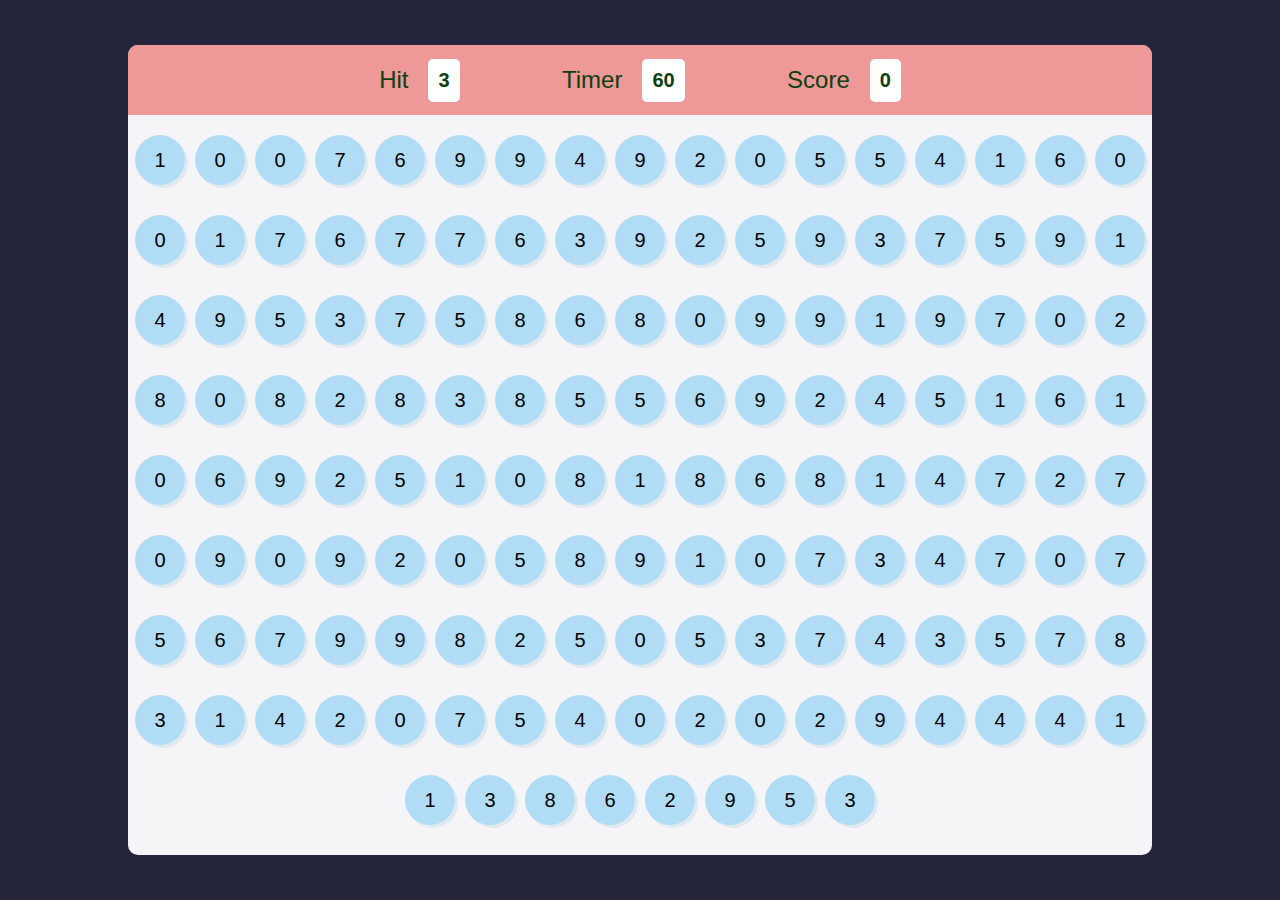
<file: Bubble_Game/index.html>
<!DOCTYPE html>
<html lang="en">
<head>
    <meta charset="UTF-8">
    <meta name="viewport" content="width=device-width, initial-scale=1.0">
    <title>Bubble Game</title>
    <link rel="stylesheet" href="style.css">
</head>
<body>
    
    <div id="main">
        <div class="box">
            <div class="nav">
                <div class="element">
                    <h2>Hit</h2>
                    <div class="values" id="hit">5</div>
                </div>
                <div class="element">
                    <h2>Timer</h2>
                    <div class="values" id="timer">60</div>
                </div>
                <div class="element">
                    <h2>Score</h2>
                    <div class="values" id="score">0</div>
                </div>
            </div>
            <div class="box-bottom">
            
            </div>
        </div>
    </div>

    <script src="script.js"></script>
</body>
</html>
</file>
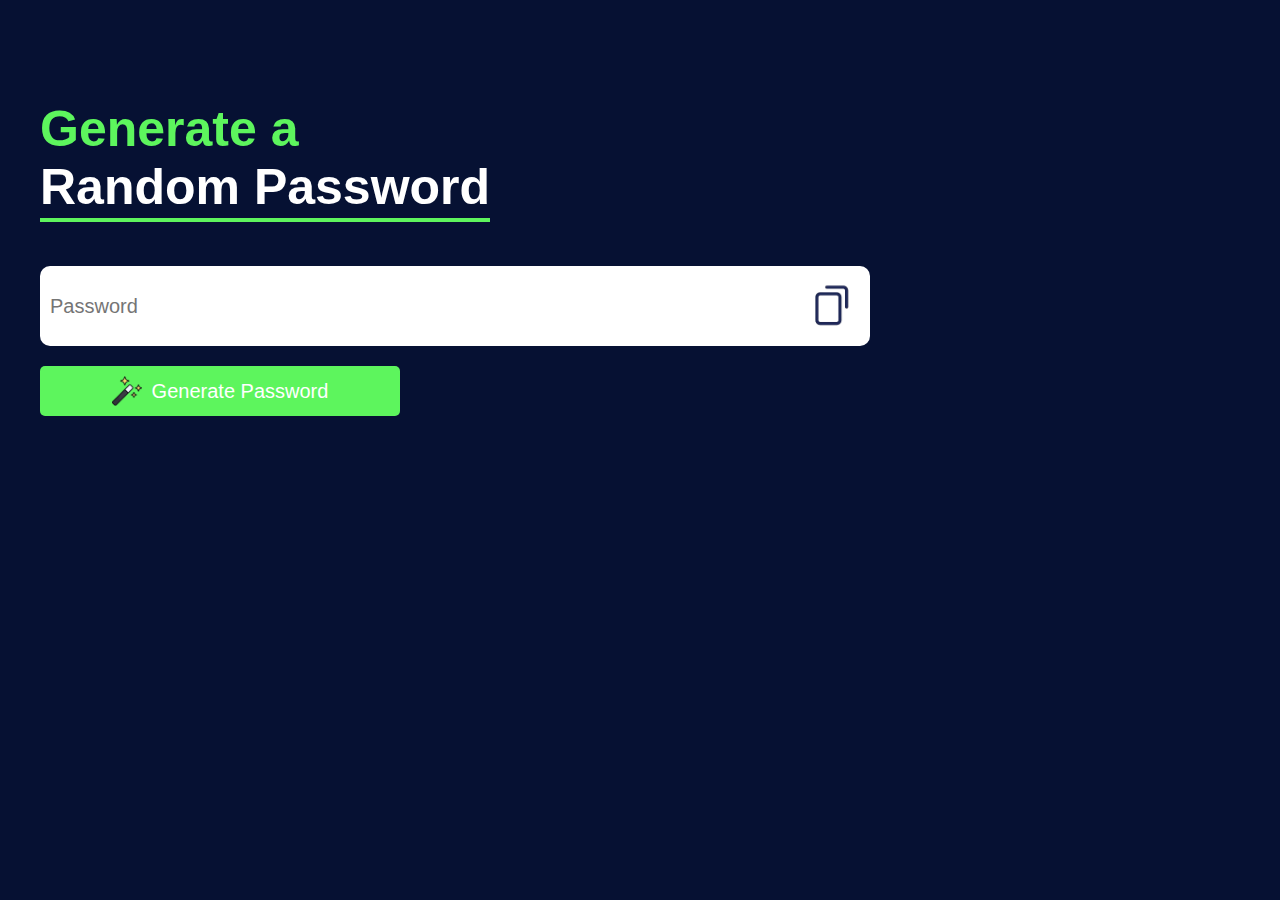
<file: random_pass_generator/index.html>
<!DOCTYPE html>
<html lang="en">
<head>
    <meta charset="UTF-8">
    <meta name="viewport" content="width=device-width, initial-scale=1.0">
    <title>Random Password Generator</title>
    <link rel="stylesheet" href="style.css">
</head>
<body>
    
    <div class="container">
        <h1>Generate a <br><span>Random Password</span></h1>

        <div class="display">
            <input type="text" id="password" placeholder="Password">
            <img id="copy" src="images/copy.png" onclick="copyPass()">
        </div>

        <button onclick="genPass()" class="gen-pass"><img src="images/magic-wand.png" alt="">Generate Password</button>

    </div>

    <script src="script.js"></script>
</body>
</html>
</file>
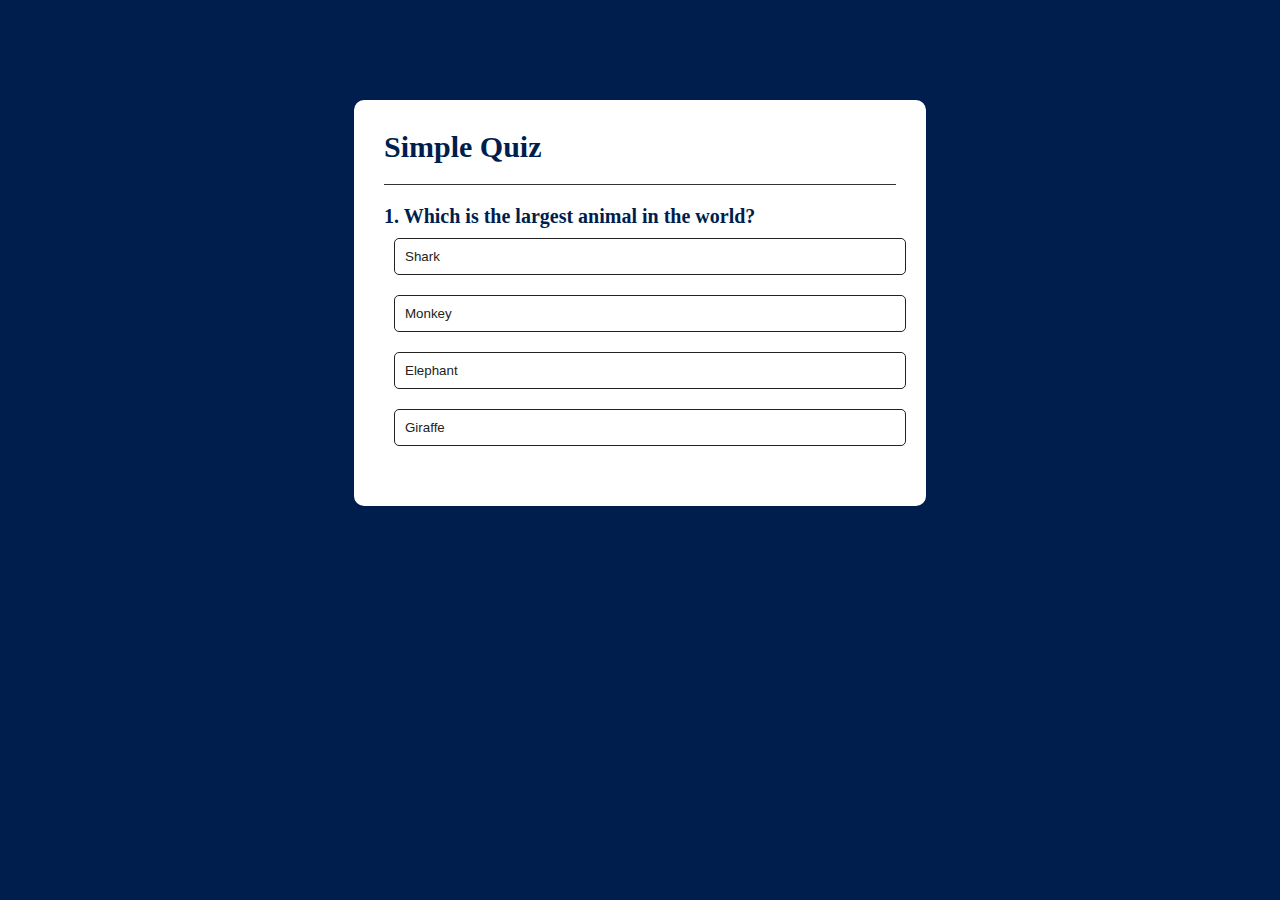
<file: Simple_Quiz/index.html>
<!DOCTYPE html>
<html lang="en">
<head>
    <meta charset="UTF-8">
    <meta name="viewport" content="width=device-width, initial-scale=1.0">
    <title>Quiz App</title>
    <link rel="stylesheet" href="style.css">
</head>
<body>
    
    <div class="container">
        <h1>Simple Quiz</h1>

        <div class="quiz">
            <h2 class="question">Question</h2>
            <div id="answer-btns">
            </div>
            <button class="next">Next</button>
        </div>
    </div>

    <script src="script.js"></script>
</body>
</html>
</file>
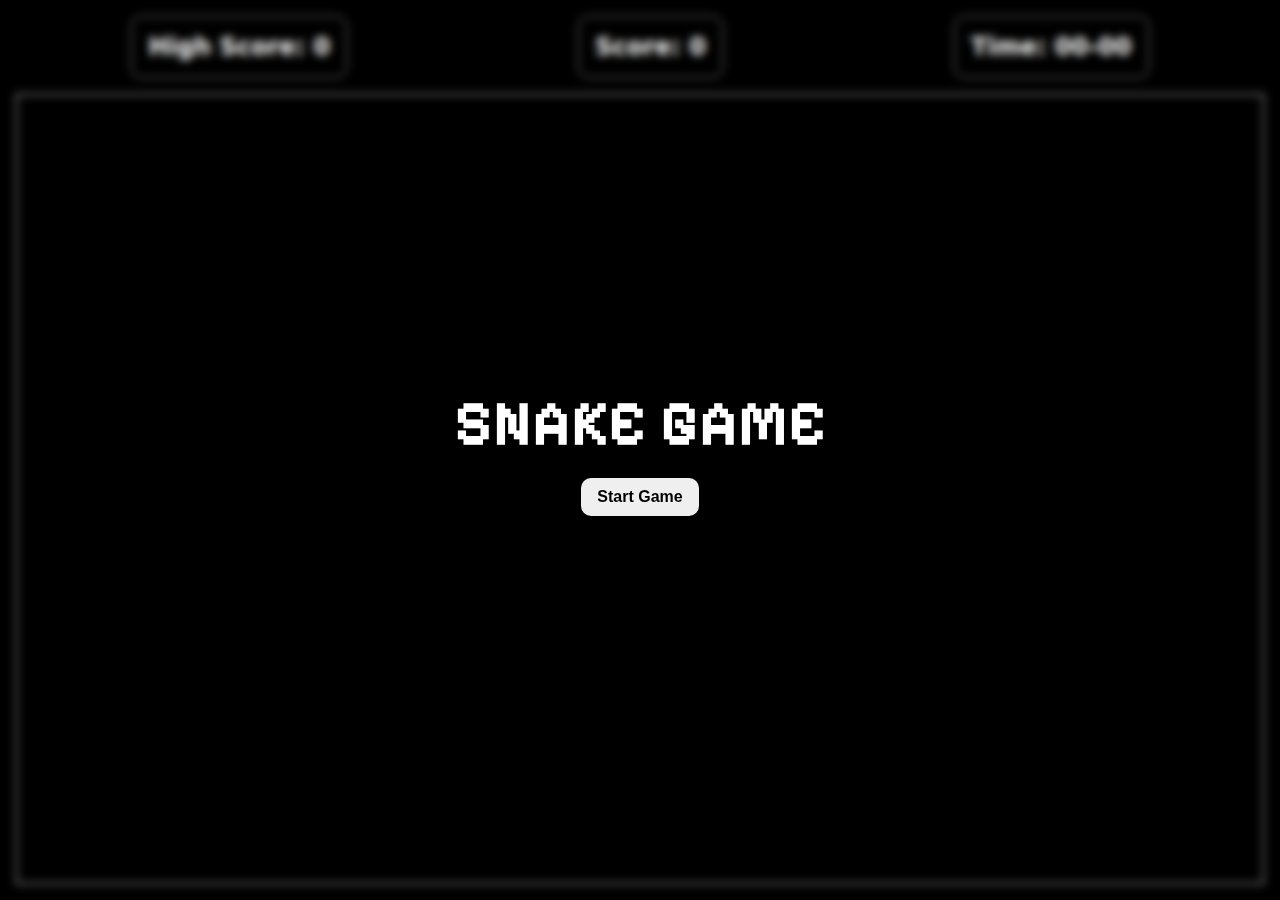
<file: snake_game/index.html>
<!DOCTYPE html>
<html lang="en">
  <head>
    <meta charset="UTF-8" />
    <meta name="viewport" content="width=device-width, initial-scale=1.0" />
    <title>Snake Game</title>
    <link rel="stylesheet" href="style.css" />
  </head>
  <body>
    <main>
      <section>
        <div class="infos">
          <div class="info">
            <h2>High Score: <span id="hscore">0</span></h2>
          </div>
          <div class="info">
            <h2>Score: <span id="score">0</span></h2>
          </div>
          <div class="info">
            <h2>Time: <span id="time">00-00</span></h2>
          </div>
        </div>

        <div class="board">
        </div>
      </section>

      <div class="over">

        <div class="start-game">
          <h1 style="font-family: Pixelify Sans; font-size: 4rem;">SNAKE GAME</h1>
          <button class="btn btn-start">Start Game</button>
        </div>
        
        <div class="game-over">
          <h1 style="font-family: Pixelify Sans; font-size: 4rem;">GAME OVER</h1>
          <button class="btn btn-over">Restart</button>
        </div>
        
      </div>

    </main>

    <script src="script.js"></script>
  </body>
</html>
</file>
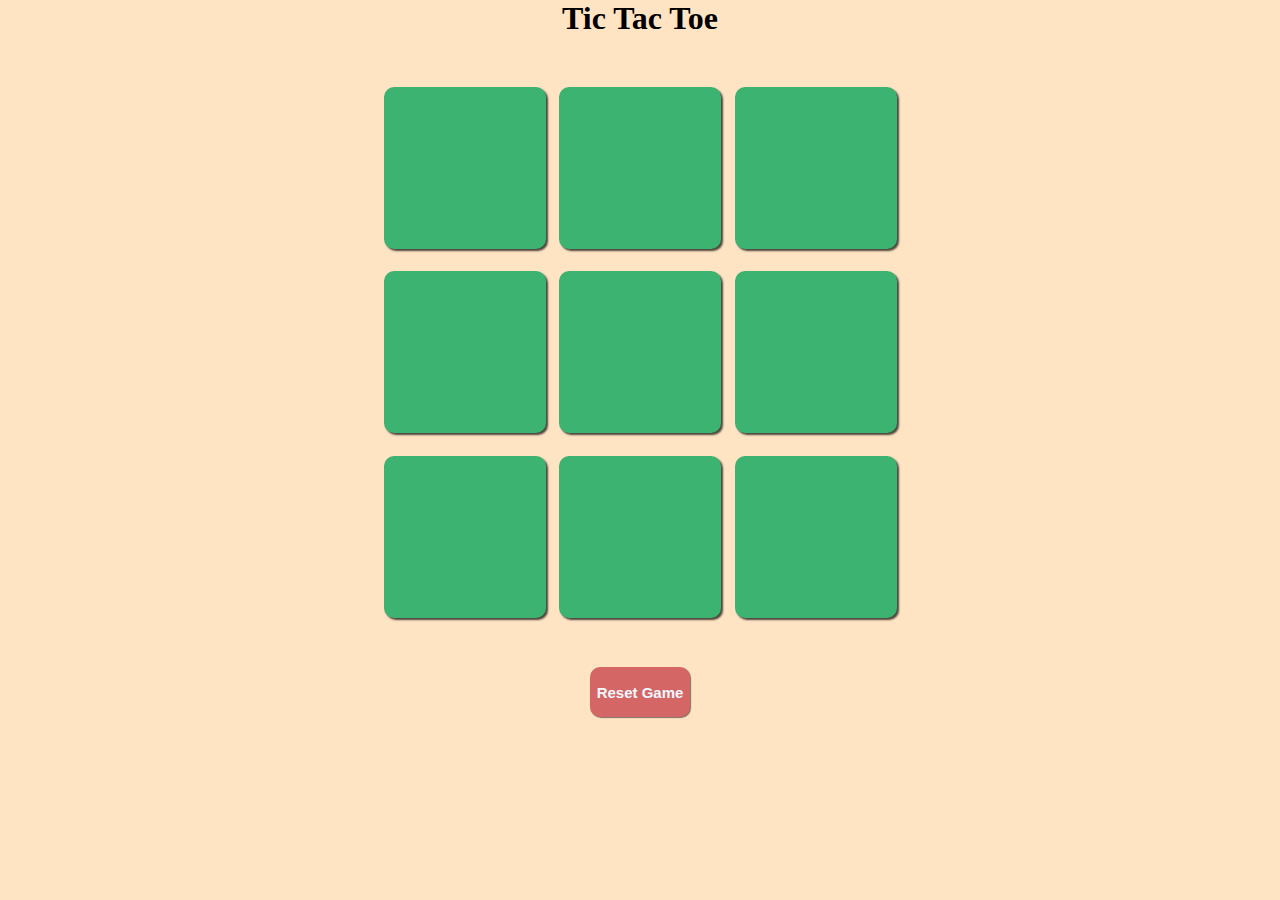
<file: tic tac toe/index.html>
<!DOCTYPE html>
<html lang="en">
<head>
    <meta charset="UTF-8">
    <meta name="viewport" content="width=device-width, initial-scale=1.0">
    <title>Tic-Tac-Toe</title>
    <link rel="stylesheet" href="style.css">
</head>
<body>
    <div class="msg-box hide">
        <p id="msg">Winner</p>
        <button class="new-game">New Game</button>
    </div>
    <h1>Tic Tac Toe</h1>
    <main>
        <div class="container">
            <div class="game">
                <button class="box"></button>
                <button class="box"></button>
                <button class="box"></button>
                <button class="box"></button>
                <button class="box"></button>
                <button class="box"></button>
                <button class="box"></button>
                <button class="box"></button>
                <button class="box"></button>
            </div>
        </div>
        <button id="reset">Reset Game</button>
    </main>
    <script src="script.js"></script>
</body>
</html>
</file>
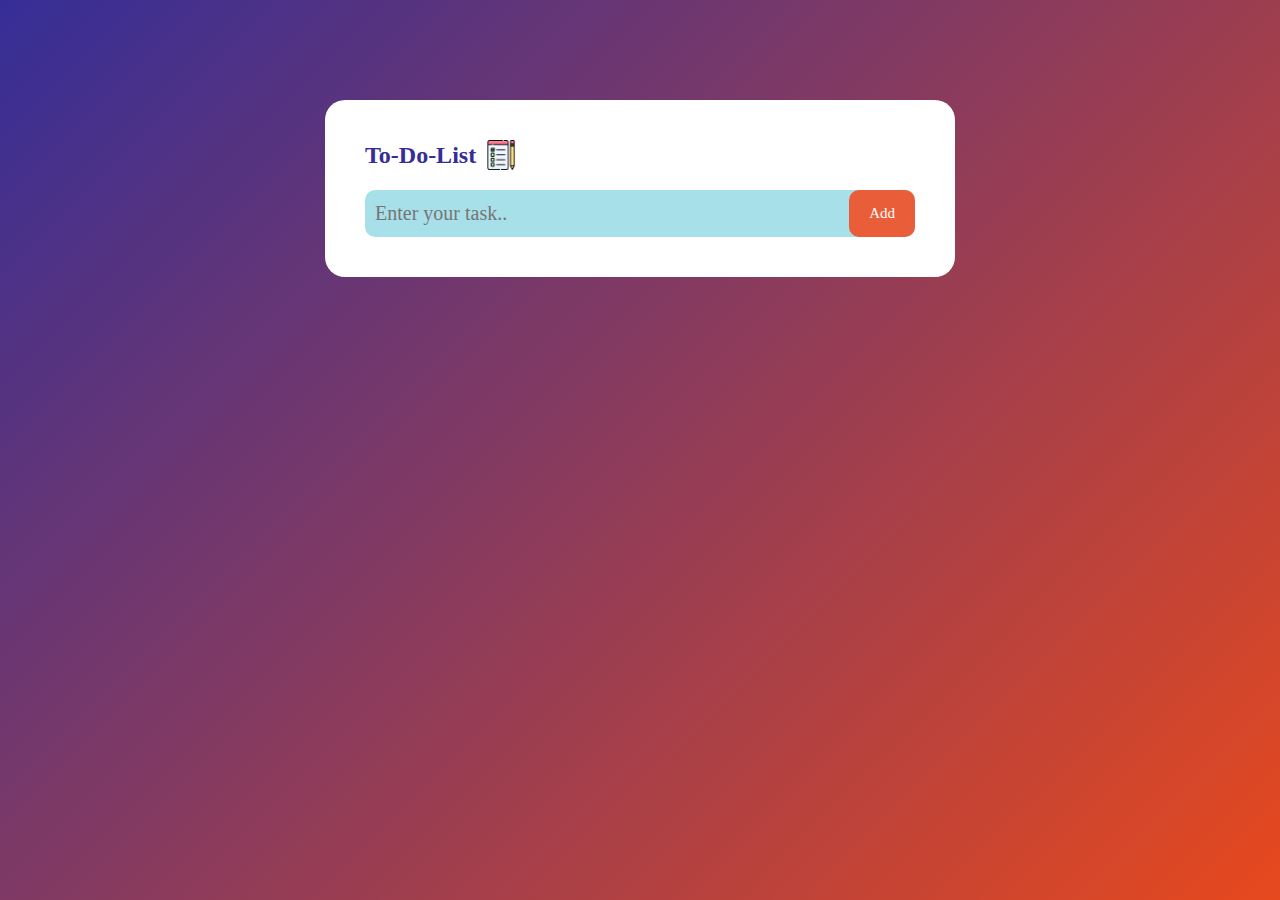
<file: To-Do-List/index.html>
<!DOCTYPE html>
<html lang="en">
<head>
    <meta charset="UTF-8">
    <meta name="viewport" content="width=device-width, initial-scale=1.0">
    <link rel="stylesheet" href="style.css">
    <title>Document</title>
</head>
<body>
    <div class="container">
        <div class="to-do">
            <h2>To-Do-List <img src="images/icon.png"></h2>
            <div class="input-btn">
                <input type="text" id="input-box" placeholder="Enter your task..">
                <button id="btn">Add</button>
            </div>

            <ul class="list-container">
                <!-- <li class="checked">Task 1</li>
                <li>Task 2</li>
                <li>Task 3</li> -->
            </ul>
            
        </div>
    </div>

    <script src="script.js"></script>
</body>
</html>
</file>
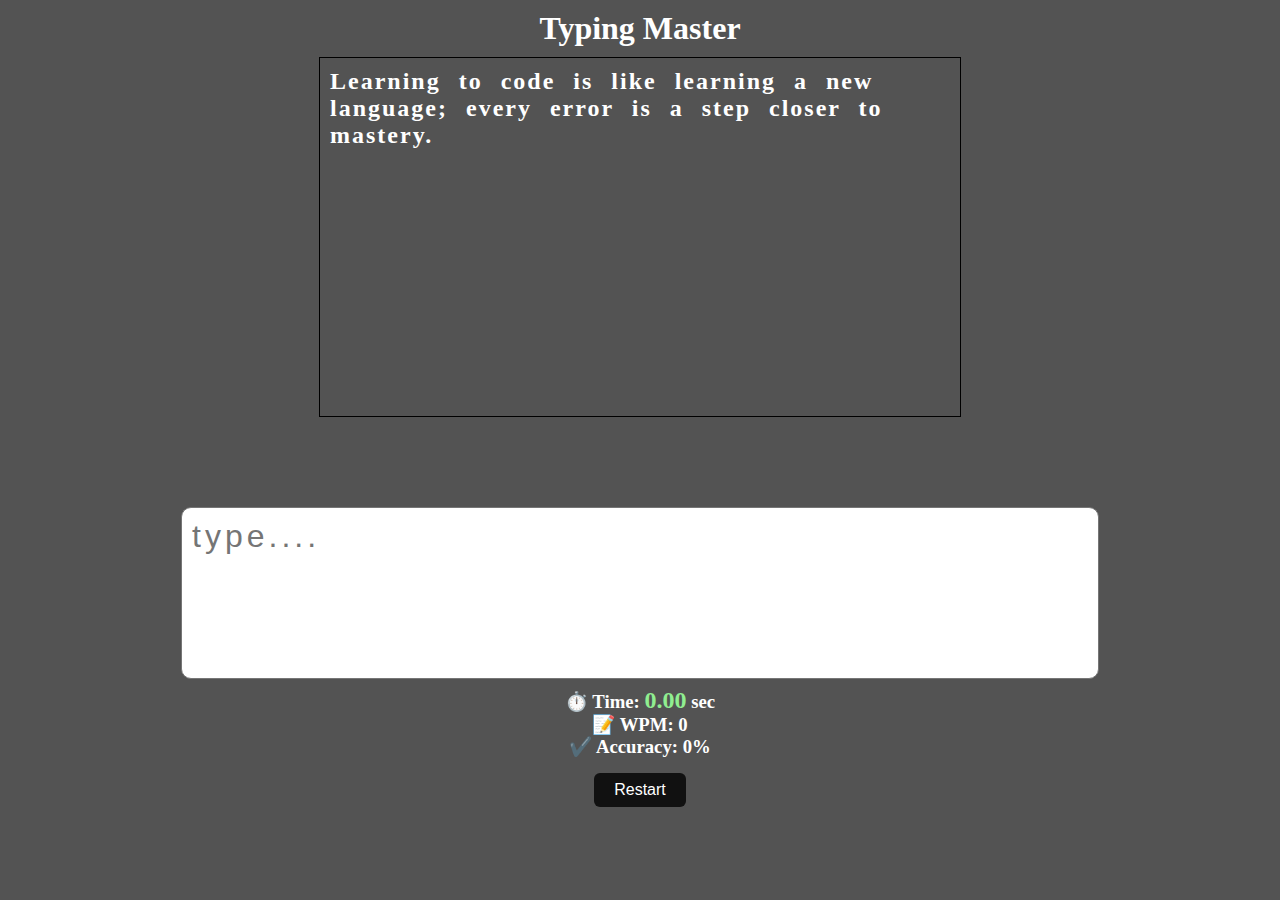
<file: typing_master/index.html>
<!DOCTYPE html>
<html lang="en">

<head>
    <meta charset="UTF-8">
    <meta name="viewport" content="width=device-width, initial-scale=1.0">
    <title>Typing Master</title>
    <link rel="stylesheet" href="style.css">
</head>

<body>

    <h1>Typing Master</h1>

    <div class="container">
        <div class="text">
            <p>Learning to code is like learning a new language; every error is a step closer to mastery.</p>
        </div>
    </div>

    <div class="type">
        <textarea class="text-area" placeholder="type...."></textarea>
    </div>

    <div class="bottom">
        <h3>⏱️ Time: <span id="timer">0.00</span> sec</h3>
        <h3>📝 WPM: <span id="wpm">0</span></h3>
        <h3>✔️ Accuracy: <span id="accuracy">0</span>%</h3>
        <button id="restart">Restart</button>
    </div>

    <script src="script.js"></script>
</body>

</html>
</file>
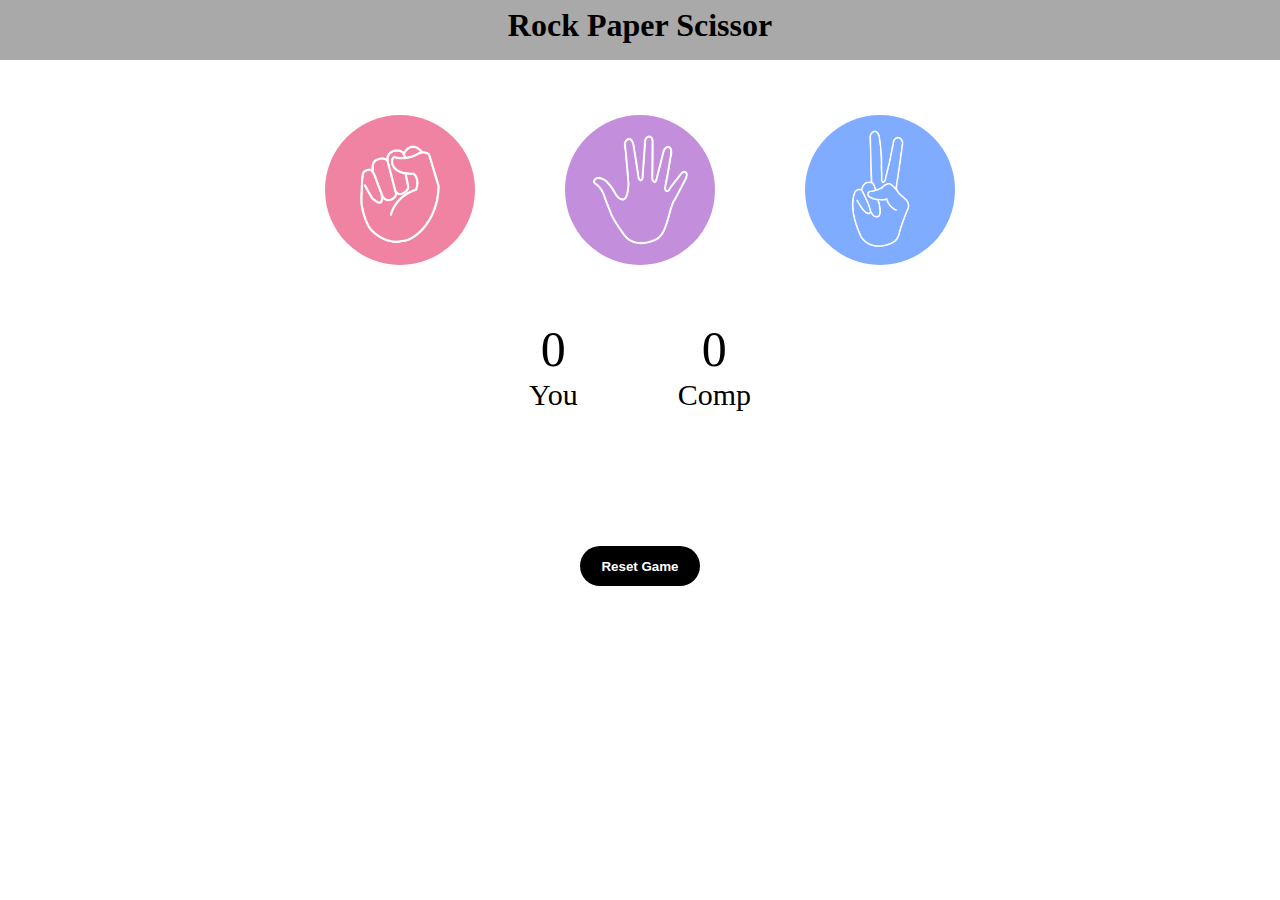
<file: rock_paper_scissor/rps.html>
<!DOCTYPE html>
<html lang="en">
<head>
    <meta charset="UTF-8">
    <meta name="viewport" content="width=device-width, initial-scale=1.0">
    <title>Rock Paper Scissor</title>
    <link rel="stylesheet" href="rps.css">
</head>
<body>
    <h1>Rock Paper Scissor</h1>
    <div class="choices">
        <div class="choice" id="rock">
            <img src="images/rock.png" alt="rock">
        </div>
        <div class="choice" id="paper">
            <img src="images/paper.png" alt="paper">
        </div>
        <div class="choice" id="scissor">
            <img src="images/scissors.png" alt="scissor">
        </div>
    </div>

    <div class="score-board">
        <div class="score">
            <p id="my-score">0</p>
            <p>You</p>
        </div>
        <div class="score">
            <p id="comp-score">0</p>
            <p>Comp</p>
        </div>
    </div>

    <div class="msg-container">
        <p id="msg">Play your move</p>
    </div>

    <div class="reset-game">
        <button id="reset">Reset Game</button>
    </div>
    <script src="rps.js"></script>
</body>
</html>
</file>
<file: Bubble_Game/style.css>
* {
    padding: 0;
    margin: 0;
}

html, body {
    width: 100%;
    height: 100%;
    font-family: 'Segoe UI', Tahoma, Geneva, Verdana, sans-serif;
}

#main {
    width: 100%;
    height: 100%;
    background-color: rgb(36, 36, 58);
    display: flex;
    justify-content: center;
    align-items: center;
}

.box {
    overflow: hidden;
    width: 80%;
    height: 90%;
    background-color: rgb(245, 245, 247);
    border-radius: 10px;
}

.nav {
    width: 100%;
    height: 70px;
    background-color: rgb(238, 152, 152);
    display: flex;
    align-items: center;
    color: rgb(13, 63, 17);
    justify-content: center;
}

.element {
    padding: 0 5%;
    display: flex;
    gap: 20px;
    align-items: center;
}

.values {
    background-color: white;
    padding: 10px;
    font-size: 20px;
    border-radius: 5px;
    font-weight: 555;
}

.element h2 {
    font-weight: 500;
}

.box-bottom {
    width: 100%;
    height: calc(100% - 100px);
    padding-top: 10px;
    justify-content: center;
    align-items: center;
    display: flex;
    gap: 10px;
    flex-wrap: wrap;
}

.bubble {
    background-color: rgb(177, 220, 245);
    width: 50px;
    height: 50px;
    border-radius: 50%;
    display: flex;
    justify-content: center;
    align-items: center;
    color: black;
    font-size: 20px;
    box-shadow: 3px 3px rgba(142, 185, 211, 0.2);
}


@keyframes bub {
    from {
        transform: scale(1.5);
    }   
    to {
        transform: scale(1);
    }
}

.bubble:hover{
    cursor: pointer;
    background-color: rgb(135, 206, 206);
    animation: bub 0.5s ease infinite alternate;
}
</file>
<file: random_pass_generator/style.css>
*{
    padding: 0;
    margin: 0;    
}

body {
    background-color: rgb(6, 17, 51);
}

.container {
    margin-top: 100px;
    margin-left: 40px;
}

.display {
    background-color: white;
    width: 90vh;
    border-radius: 10px;
    display: flex;
    justify-content: space-between;
    align-items: center;
    padding: 10px;
    margin-top: 50px;
}

.display img {
    width: 60px;
    cursor: pointer;
}

.container h1 {
    font-weight: bold;
    color: rgb(93, 245, 93);
    font-size: 50px;
    font-family: 'Gill Sans', 'Gill Sans MT', Calibri, 'Trebuchet MS', sans-serif;
}

.container span {
    color: white;
    border-bottom: 4px solid rgb(93, 245, 93);
    padding-bottom: 3px;
}

#password {
    width: 50vh;
    height: 50px;
    border: 0;
    outline: 0;
    font-size: 20px;
}

.gen-pass img {
    width: 30px;
}

.gen-pass {
    margin-top: 20px;
    height: 50px;
    width: 40vh;
    border: 0;
    border-radius: 5px;
    background-color: rgb(93, 245, 93);
    color: white;
    font-weight: 500;
    font-size: 20px;
    display: flex;
    justify-content: center;
    align-items: center;
    gap: 10px;
    cursor: pointer;
}

.gen-pass:hover {
    background-color: rgb(51, 88, 51);
}
</file>
<file: Simple_Quiz/style.css>
* {
    margin: 0;
    padding: 0;
}

body {
    background-color: #001e4d;
}

.container {
    background-color: #fff;
    width: 40vw;
    margin: 100px auto 0;
    border-radius: 10px;
    padding: 30px;
}

.container h1 {
    font-size: 30px;
    color: #001e4d;
    font-weight: 600;
    border-bottom: 1px solid #333;
    padding-bottom: 20px;
}

.quiz {
    padding: 20px 0;
}

.quiz h2 {
    font-size: 20px;
    color: #001e4d;
}

.btn {
    background-color: #fff;
    color: #222;
    width: 100%;
    border: 1px solid #222;
    padding: 10px;
    margin: 10px;
    text-align: left;
    border-radius: 5px;
    cursor: pointer;
    transition: all 0.4s;
}

.btn:hover:not([disabled]){
    background-color: #222;
    color: #fff;
}

.btn:disabled{
    cursor: no-drop;
}

.next {
    background-color: #001e4d;
    color: white;
    width: 100px;
    border: none;
    padding: 10px;
    border-radius: 5px;
    cursor: pointer;
    display: none;
}

.correct {
    background-color: #9aeabc;
}

.incorrect {
    background-color: #ff9393;
}
</file>
<file: snake_game/style.css>
@import url('https://fonts.googleapis.com/css2?family=Pixelify+Sans:wght@400..700&display=swap');

* {
  padding: 0;
  margin: 0;
  box-sizing: border-box;
}

html,
body {
  width: 100%;
  height: 100%;
}

:root {
  /* Background colors */
  --bg-primary-color: #000;
  --bg-secondary-color: #f79191;
  --bg-food-color: #f31616;

  /* Text colors */
  --text-primary-color: #fff;

  /* spacing */
  --space-xs: 4px;
  --space-s: 10px;
  --space-md: 16px;
  --space-lg: 22px;
  --space-xl: 30px;

  /* border colors */
  --border-primary-color: #a09f9f;
  --border-sec-color: #3f3e3e;

  /* border radius */
  --border-radius-xs: 5px;
  --border-radius-sm: 10px;
  --border-radius-md: 15px;
}

html {
  background-color: var(--bg-primary-color);
  color: var(--text-primary-color);
  font-family: system-ui, -apple-system, BlinkMacSystemFont, "Segoe UI", Roboto,
    Oxygen, Ubuntu, Cantarell, "Open Sans", "Helvetica Neue", sans-serif;
}

main,
section {
  width: 100%;
  height: 100%;
}

section {
  padding: var(--space-md);
  display: flex;
  flex-direction: column;
  gap: var(--space-md);
}

.infos {
  display: flex;
  justify-content: space-around;
}

.info {
  border: 1px solid var(--border-primary-color);
  padding: var(--space-md);
  border-radius: var(--border-radius-sm);
}

.board {
  border: 1px solid white;
  flex-grow: 1;
  display: grid;
  grid-template-columns: repeat(auto-fill, minmax(30px, 1fr));
  grid-template-rows: repeat(auto-fill, minmax(30px, 1fr));
}

.block {
  width: 30px;
  height: 30px;
  border-radius: 10px;
  /* border: 1px solid var(--border-sec-color); */
}

.fill {
  background-color: var(--bg-secondary-color);
}

.food {
  background-color: var(--bg-food-color);
}

.over {
  width: 100vw;
  height: 100vh;
  position: fixed;
  top: 0;
  backdrop-filter: blur(4px);
  display: flex;
  align-items: center;
  justify-content: center;
}

.start-game, .game-over {
  display: flex;
  flex-direction: column;
  align-items: center;
  gap: var(--space-md);
}

.btn {
  padding: var(--space-s) var(--space-md);
  font-size: 1rem;
  border: 0;
  border-radius: 10px;
  cursor: pointer;
  font-weight: bold;
  transition: all 0.2s ease;
}

.btn:hover {
  transform: scale(1.1);
}

.game-over {
  display: none;
}
</file>
<file: tic tac toe/style.css>
* {
    margin: 0;
    padding: 0;
}

body {
    background-color: bisque;
    text-align: center;
}

.container {
    height: 70vh;
    display: flex;
    flex-wrap: wrap;
    justify-content: center;
    align-items: center;
}

.game {
    height: 60vmin;
    width: 60vmin;
    display: flex;
    flex-wrap: wrap;
    justify-content: center;
    align-items: center;
    gap: 1.5vmin ;
}

.box {
    height: 18vmin;
    width: 18vmin;
    border-radius: 10px;
    border: none;
    background-color: mediumseagreen;
    font-size: 50px;
    box-shadow: 2px 2px 2px rgba(0,0,0, 0.7);
    color : rgb(57, 62, 129);
    cursor: pointer;
}

#reset {
    height: 50px;
    width: 100px;
    border-radius: 10px;
    border: none;
    background-color: rgb(212, 102, 102);
    font-size: 15px;
    color: aliceblue;
    box-shadow: 1px 1px 1px rgba(0,0,0, 0.5);
    font-weight: 700;
    cursor: pointer;
}

.new-game {
    height: 50px;
    width: 100px;
    border-radius: 10px;
    border: none;
    background-color: rgb(212, 102, 102);
    font-size: 15px;
    color: aliceblue;
    box-shadow: 1px 1px 1px rgba(0,0,0, 0.5);
    font-weight: 700;
    cursor: pointer;
}

#msg {
    font-size: 40px;
}

.msg-box {
    height: 30vmin;
}

.hide {
    display: none;
}
</file>
<file: To-Do-List/style.css>
*{
    padding: 0;
    margin: 0;
    font-family: Cambria, Cochin, Georgia, Times, 'Times New Roman', serif;
    box-sizing: border-box;
}

body {
    height: 100vh;
    background: linear-gradient(135deg, #352e97, #e7491d);  
}

.container {
    display: flex;
    justify-content: center;
    align-items: center;
}

.to-do {
    background-color: white;
    width: 70vh;
    margin: 100px auto;
    padding: 40px 40px;
    border-radius: 20px;
}

.to-do h2 {
    display: flex;
    align-items: center;
    color: #352e97;
    margin-bottom: 20px;
}

.to-do h2 img{
    width: 30px;
    margin-left: 10px;
}

.input-btn {
    display: flex;
    align-items: center;
    justify-content: space-between;
    background: #a8e0e9;
    border-radius: 10px;
}

#input-box {
    height: 30px;
    flex: 1;
    background: transparent;
    border: none;
    outline: none;
    border-radius: 10px;
    padding-left: 10px;
    font-size: 20px;
}

.input-btn button {
    outline: none;
    border: none;
    padding: 15px 20px;
    font-size: 15px;
    background: #e95e38;
    border-radius: 10px;
    color: white;
    cursor: pointer;
}


ul li {
    list-style: none;
    font-size: 20px;
    padding-top: 20px;
    padding-left: 40px;
    user-select: none;
    cursor: pointer;
    position: relative;
}

ul li::before {
    content: '';
    position: absolute;
    height: 28px;
    width: 30px;
    border-radius: 50%;
    background-image: url(images/unchecked.png);
    background-size: cover;
    background-position: center;
    left: 1px;
}

ul li.checked {
    color: #555;
    text-decoration: line-through;
}

ul li.checked::before{
    background-image: url(images/check.png);
}

ul li span {
    position: absolute;
    right: 0;
    top: 12px;
    width: 40px;
    height: 40px;
    font-size: 22px;
    color: #555;
    line-height: 40px;
    text-align: center;
}

ul li span:hover{
    background-color: #edeef0;
}
</file>
<file: typing_master/style.css>
* {
    padding: 0;
    margin: 0;
}

html,body {
    width: 100%;
    height: 100%;
    box-sizing: border-box;
    background-color: rgb(83, 83, 83);
    color: white;
}

h1 {
    text-align: center;
    padding: 10px 0;
}

.container {
    display: flex;
    justify-content: center;
    height: 40%;
    /* border: 1px solid white; */
}

.text {
    width: 50%;
    height: full;
    border: 1px solid black;
}

.text p{
    font-size: 1.5rem;
    padding: 10px;
    word-spacing: 10px;
    letter-spacing: 2px;
    font-weight: bold;
}

.text-area {
    width: 70%;
    height: 150px;
    resize: none;
    font-size: 2rem;
    outline: 0;
    padding: 10px;
    font-family: Verdana, Geneva, Tahoma, sans-serif;
    letter-spacing: 4px;
    border-radius: 10px;
}

.type {
    display: flex;
    justify-content: center;
    margin-top: 10vh;
    height: 150px;
}

.bottom {
  text-align: center;
  margin-top: 30px;
}

#timer {
  color: lightgreen;
  font-size: 1.5rem;
}

button {
  padding: 8px 20px;
  margin-top: 15px;
  font-size: 1rem;
  background-color: #111;
  color: white;
  border: none;
  border-radius: 6px;
  cursor: pointer;
}

button:hover {
  background-color: #333;
}
</file>
<file: rock_paper_scissor/rps.css>
* {
    padding: 0;
    margin: 0;
}

body {
    text-align: center;
}

h1 {
    background-color: darkgrey;
    height: 60px;
    line-height: 50px;
}

.choices {
    display: flex;
    justify-content: center;
    align-items: center;
    gap: 5rem;
    margin-top: 50px;
}

.choice {
    height: 160px;
    width: 160px;
    border-radius: 50%;
    display: flex;
    justify-content: center;
    align-items: center;
}

.choice:hover {
    cursor: pointer;
    background-color: black;
}

.choice img {
    width: 150px;
    height: 150px;
    border-radius: 50%;
    object-fit: cover;
}

.score-board {
    display: flex;
    justify-content: center;
    gap: 100px;
    margin-top: 50px;
    font-size: 30px;
}

#my-score, #comp-score {
    font-size: 50px;
}

.msg-container {
    margin-top: 60px;
}

#msg {
    color: white;
    font-size: 30px;
    display: inline;
    border-radius: 10px;
    padding: 15px;
}

.win {
    background-color: green;
    color: white;
}

.lose {
    background-color: red;
    color: white;
}

.draw {
    background-color: rgb(22, 22, 49);
    color: white;
}

.reset-game {
    margin-top: 40px;
}

#reset {
    width: 120px;
    height: 40px;
    background-color: black;
    border: none;
    color: white;
    border-radius: 20px;
    font-weight: 700;
    cursor: pointer;
}


.reset-msg {
    color: white;
    background-color: rgb(22, 22, 49);
}
</file>
